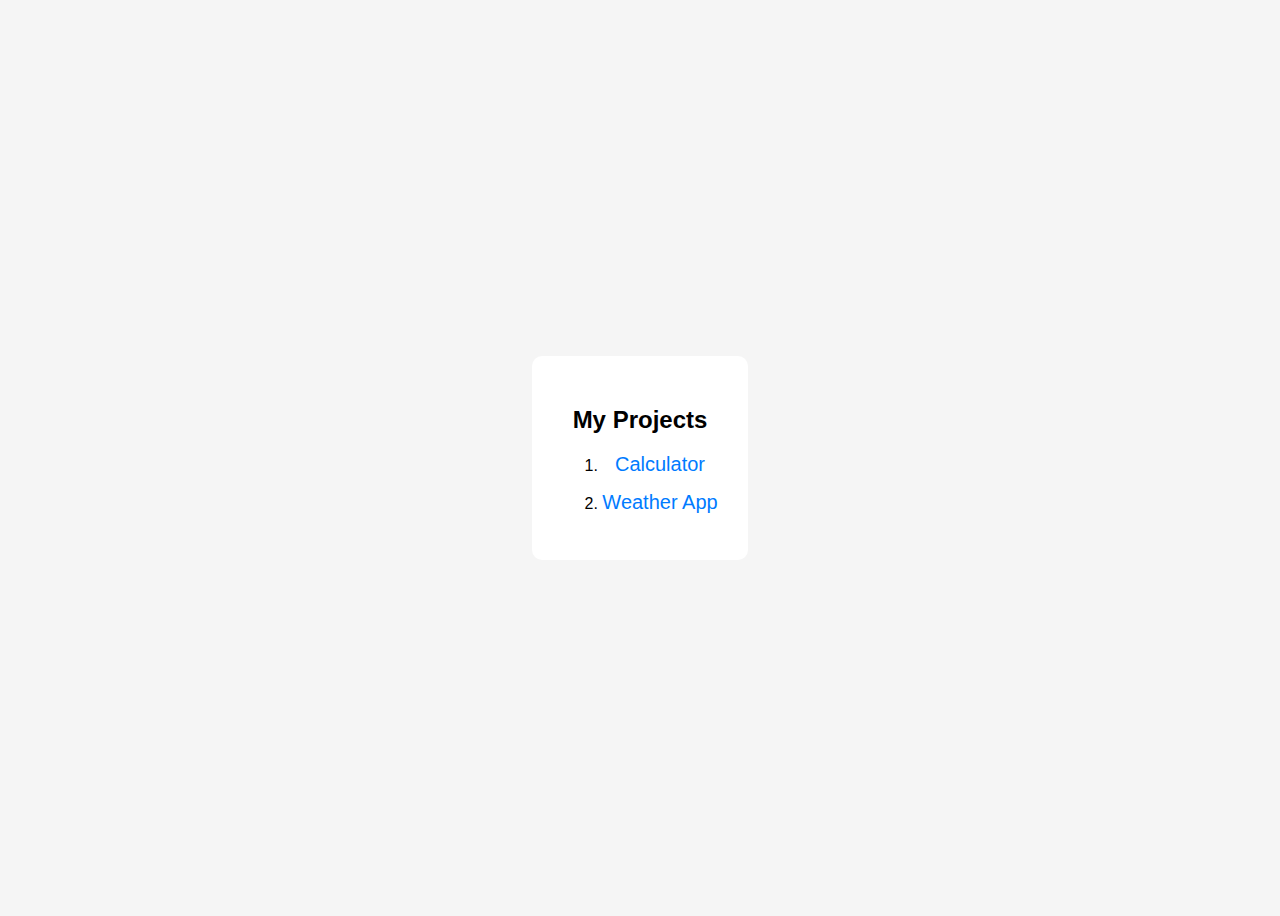
<file: index.html>
<!DOCTYPE html>
<html>
<head>
  <meta charset="UTF-8">
  <title>My Frontend Projects</title>
  <style>
    body {
      font-family: Arial, sans-serif;
      display: flex;
      height: 100vh;
      justify-content: center;
      align-items: center;
      background: #f5f5f5;
    }
    .box {
      background: #fff;
      padding: 30px;
      border-radius: 10px;
      text-align: center;
    }
    a {
      display: block;
      margin: 15px 0;
      font-size: 20px;
      text-decoration: none;
      color: #007bff;
    }
  </style>
</head>
<body>

  <div class="box">
    <h2>My Projects</h2>
    <ol>
        <li><a href="calculater.html">Calculator</a></li>
        <li><a href="weather.html">Weather App</a></li>
    </ol>
    
  </div>

</body>
</html>
</file>
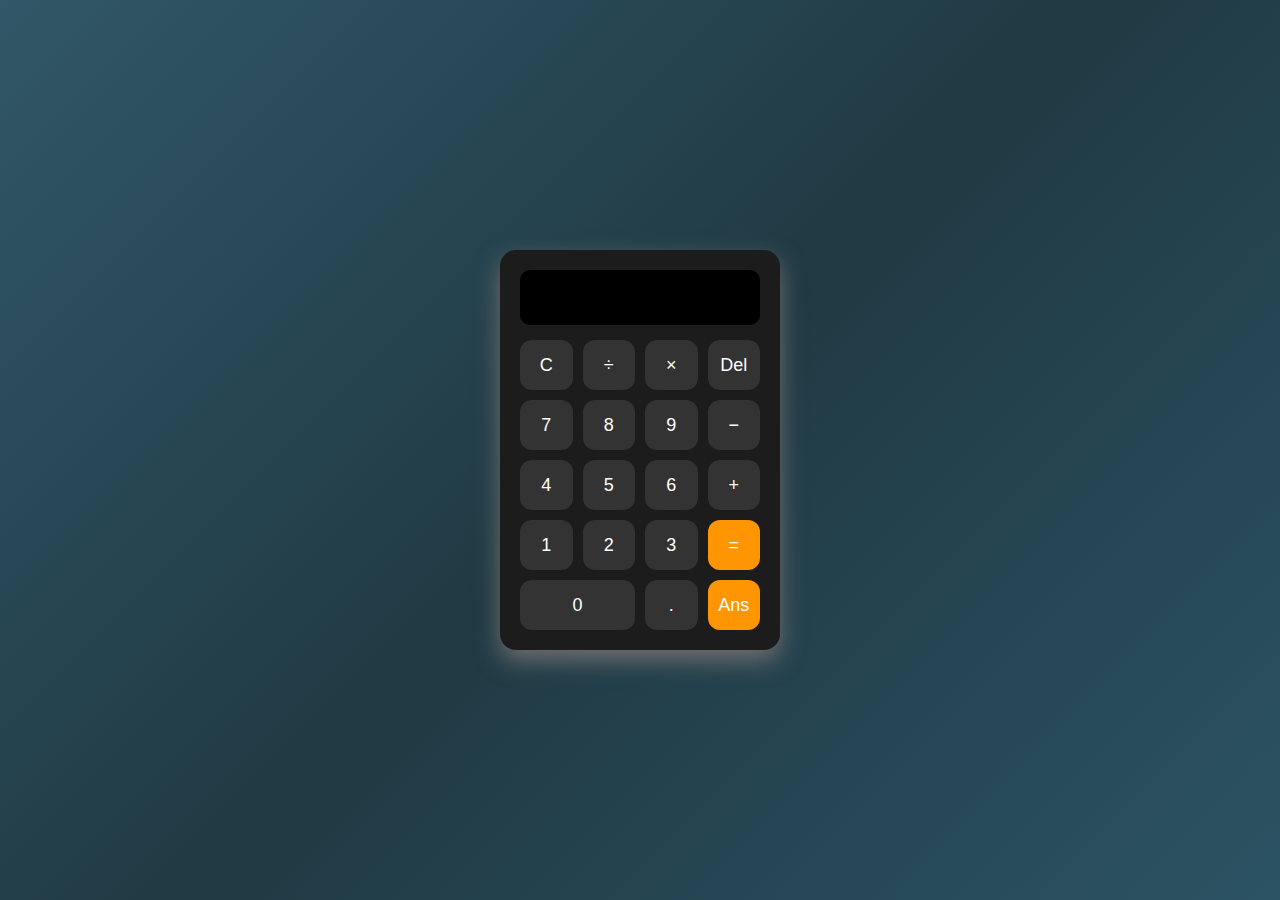
<file: calculator/index.html>
<!DOCTYPE html>
<html lang="en">

<head>
    <meta charset="UTF-8">
    <meta name="viewport" content="width=device-width, initial-scale=1.0">
    <title>Calculator</title>
    <style>
        * {
            padding: 0;
            margin: 0;
            box-sizing: border-box;
        }

        body {
            display: flex;
            justify-content: center;
            align-items: center;
            height: 100vh;
            background: linear-gradient(135deg, #315768, #203a43, #2c5364);
            font-family: Arial, sans-serif;
        }

        .container {
            background: #1c1c1c;
            padding: 20px;  
            border-radius: 16px;
            width: 280px;
            box-shadow: 0 10px 25px rgb(112, 111, 111);
        }

        #result {
            width: 100%;
            height: 55px;
            font-size: 22px;
            text-align: right;
            padding: 10px;
            margin-bottom: 15px;
            border: none;
            border-radius: 10px;
            outline: none;
            background: #000;
            color: rgb(238, 255, 0);
        }

        .btn {
            display: grid;
            grid-template-columns: repeat(4, 1fr);
            gap: 10px;
        }

        button {
            height: 50px;
            font-size: 18px;
            border: none;
            border-radius: 12px;
            cursor: pointer;
            background: #333;
            color: white;
            transition: 0.2s;
        }

        button:hover {
            background: #555;
            box-shadow: 0 1px 6px rgba(174, 167, 167, 0.91);
        }

       

        .equal {
            background: #ff9500;
            color: white;
        }

        .equal:hover {
            background: #f8c675;
        }

        .zero {
            grid-column: span 2;
        }
    </style>

</head>

<body>
    <div class="box">
        <div class="container">
            <input type="text" id="result">
            <div class="btn">
                <button onclick="clearDisplay()">C</button>
                <button onclick="appendValue('/')">÷</button>
                <button onclick="appendValue('*')">×</button>
                <button onclick="deleteLast()">Del</button>

                <button onclick="appendValue('7')">7</button>
                <button onclick="appendValue('8')">8</button>
                <button onclick="appendValue('9')">9</button>
                <button onclick="appendValue('-')">−</button>

                <button onclick="appendValue('4')">4</button>
                <button onclick="appendValue('5')">5</button>
                <button onclick="appendValue('6')">6</button>
                <button onclick="appendValue('+')">+</button>

                <button onclick="appendValue('1')">1</button>
                <button onclick="appendValue('2')">2</button>
                <button onclick="appendValue('3')">3</button>
                <button class="equal" onclick="calculate()">=</button>

                <button onclick="appendValue('0')" class="zero">0</button>
                <button onclick="appendValue('.')">.</button>
                <button class="equal" onclick="calculate()">Ans</button>

            </div>
        </div>
    </div>

    <script>
        const result = document.getElementById("result");

        function appendValue(value) {
            result.value += value
        }

        function calculate() {
            result.value = eval(result.value)
        }

        function clearDisplay() {
            result.value = "";
        }

        function deleteLast() {
            result.value = result.value.slice(0, -1)
        }


    </script>

</body>

</html>
</file>
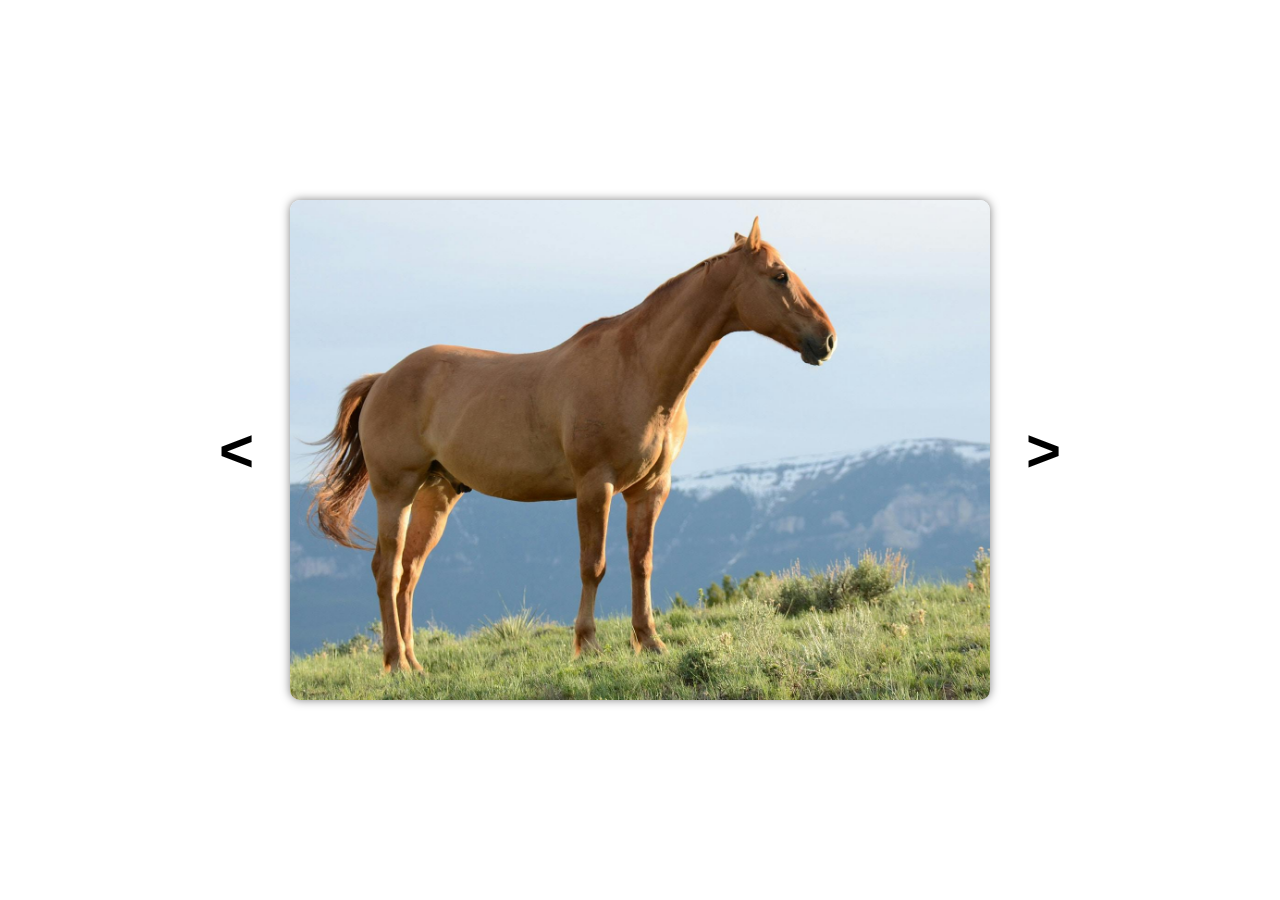
<file: Image Slider/index.html>
<!DOCTYPE html>
<html lang="en">

<head>
    <meta charset="UTF-8">
    <meta name="viewport" content="width=device-width, initial-scale=1.0">
    <title>Image Slider</title>

    <style>
        body {
            margin: 0;
            height: 100vh;
            display: flex;
            justify-content: center;
            align-items: center;
        }

        .container {
            display: flex;
            align-items: center;
            gap: 30px;
        }

        #images {
            height: 500px;
            width: 700px;
            object-fit: cover;
            border-radius: 10px;
                box-shadow: 0 0 10px rgba(0, 0, 0, 0.5);
        }

        button {
            font-size: 60px;
            /* padding: 5px 15px; */
            cursor: pointer;
            border: none;
            border-radius: 8px;
            background-color: transparent;
        }
    </style>
</head>

<body>

    <div class="container">
        <button id="beforeImg"><strong>
                < </strong></button>

        <img id="images" src="" alt="slider image">

        <button id="afterImg"><strong> > </strong></button>
    </div>

    <script>
        const sliderImages = [
            "images/1.jpg",
            "images/2.jpg",
            "images/3.jpg",
            "images/4.jpg",
            "images/5.jpg",
            "images/6.jpg",
            "images/7.jpg",
            "images/8.jpg",
            "images/9.jpg",
            "images/10.jpg"
        ];

        const images = document.getElementById("images");
        const beforeImg = document.getElementById("beforeImg");
        const afterImg = document.getElementById("afterImg");

        let count = 0;

        images.src = sliderImages[count];

        beforeImg.addEventListener("click", () => {
            if (count === 0) {
                count = sliderImages.length - 1;
            } else {
                count--
            }
            images.src = sliderImages[count];
        })

        afterImg.addEventListener("click", () => {
            if (count === sliderImages.length - 1) {
                count = 0;
            } else {
                count++
            }
            images.src = sliderImages[count];
        })

        setInterval(() => {
            count++
            images.src = sliderImages[count]
        }, 5000)
    </script>
</body>

</html>
</file>
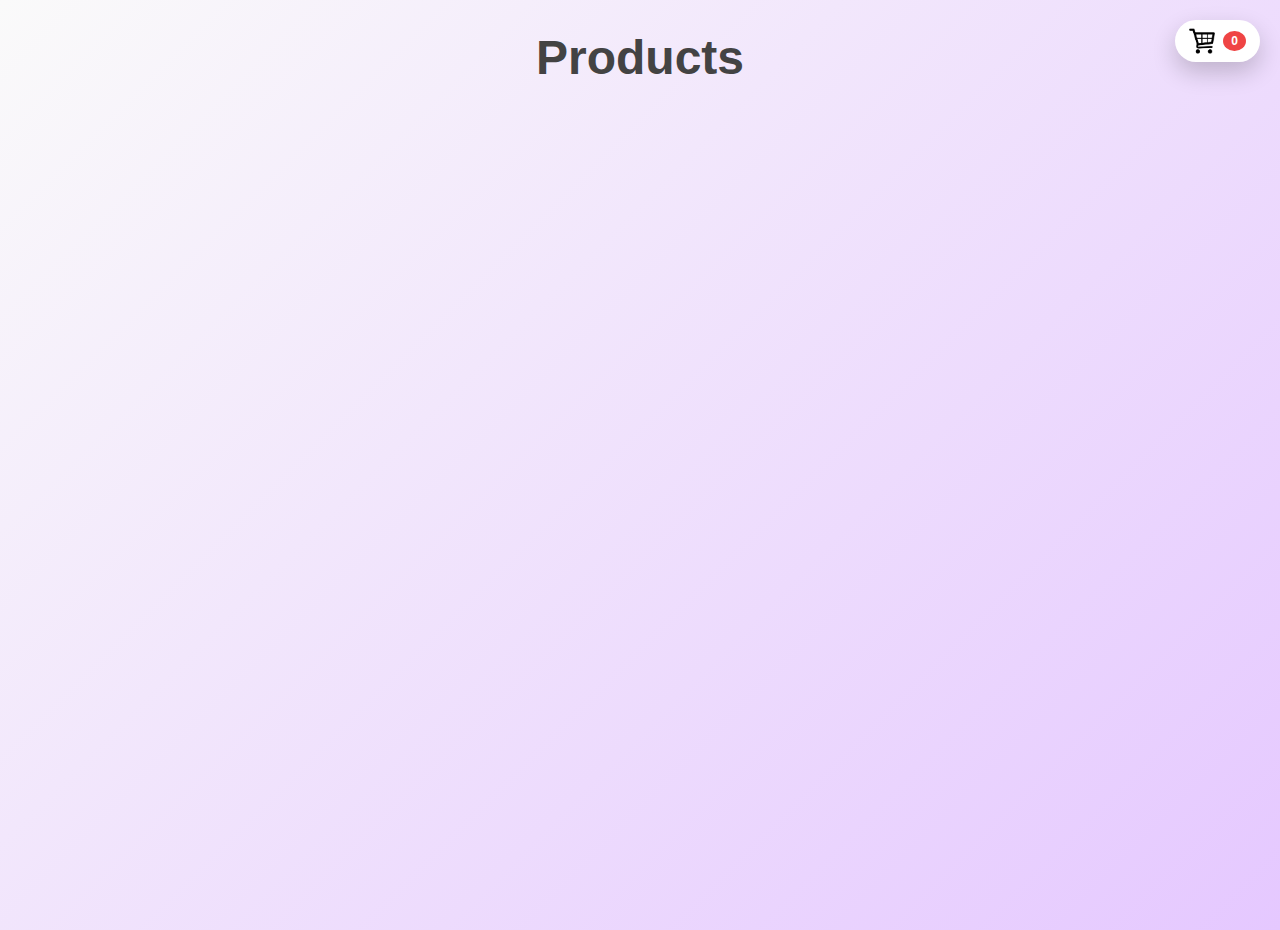
<file: product Card/index.html>
<!DOCTYPE html>
<html lang="en">

<head>
    <meta charset="UTF-8">
    <meta name="viewport" content="width=device-width, initial-scale=1.0">
    <title>Product Cart</title>
    <link rel="stylesheet" href="style.css">
</head>

<body>

    <h1>Products</h1>

    <div id="addcart">
        <img src="images/addCart.png" alt="cart">
        <span id="cartCount">0</span>
        
    </div>

    <div class="container">
        <div id="productDiv"></div>
    </div>

    <script>
        const productDiv = document.getElementById("productDiv");
        const cartCount = document.getElementById("cartCount");
        let count = 0;

        fetch("https://dummyjson.com/products?limit=100")
            .then(res => res.json())
            .then(data => productCart(data.products))
            .catch(err => console.error(err));

        function productCart(products) {
            products.forEach(product => {
                const card = document.createElement("div");
                card.className = "card";

                const img = document.createElement("img");
                img.src = product.thumbnail; // always exists
                img.alt = product.title;

                const title = document.createElement("div");
                title.className = "title";
                title.innerText = product.title;

                const price = document.createElement("h4");
                
                price.innerHTML = `<strong style="color: rgb(61, 61, 61);">Price :</strong>  ₹${Math.round(product.price * 90)}`;

                const addcart = document.createElement("button");
                addcart.innerText = "Add to Cart";

                addcart.addEventListener("click", () => {
                    count++;
                    cartCount.innerText = count;
                });

                card.append(img, title, price, addcart);
                productDiv.appendChild(card);
            });
        }
    </script>

</body>

</html>
</file>
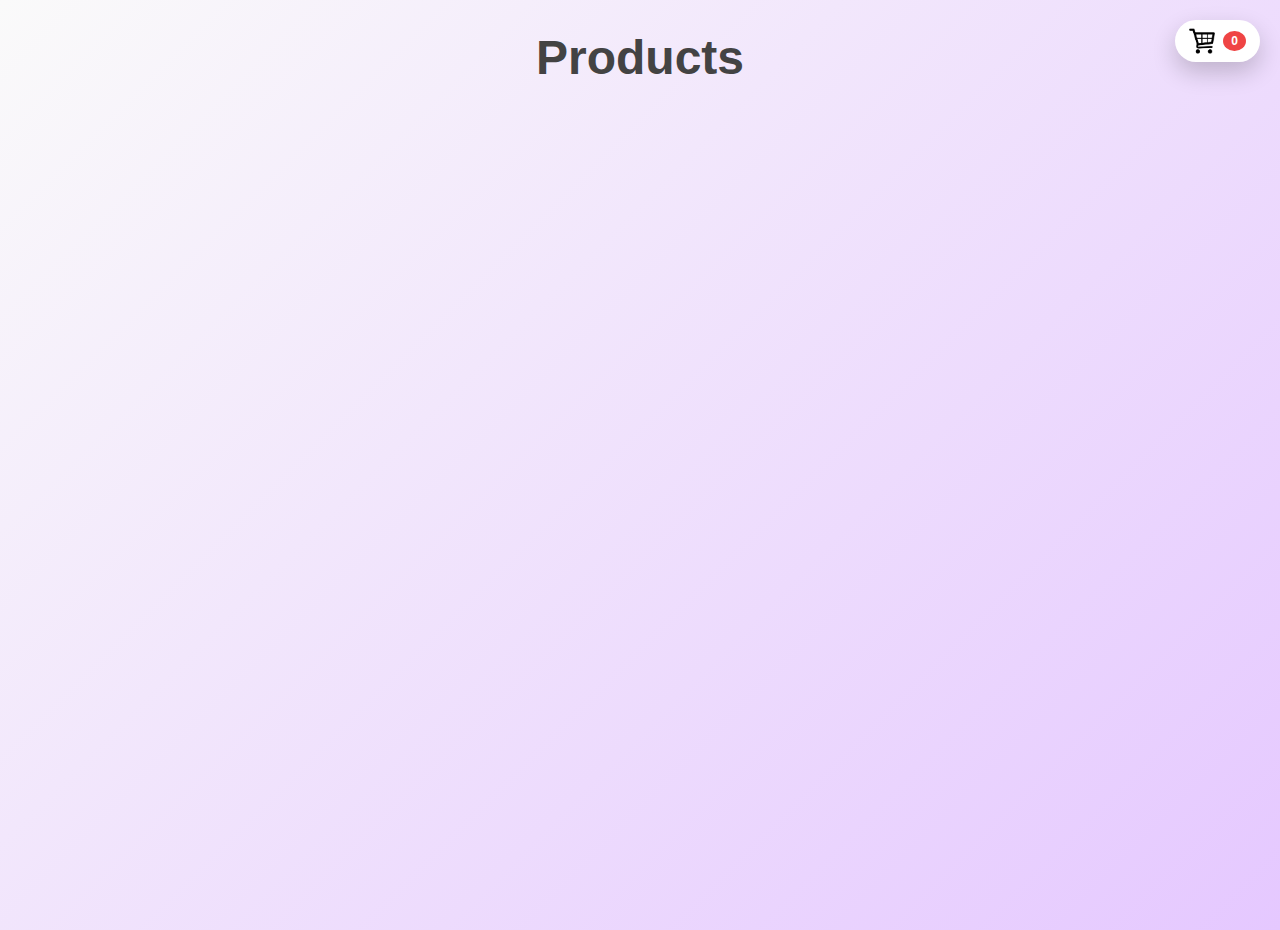
<file: product Cart/index.html>
<!DOCTYPE html>
<html lang="en">

<head>
    <meta charset="UTF-8">
    <meta name="viewport" content="width=device-width, initial-scale=1.0">
    <title>Product Cart</title>
    <link rel="stylesheet" href="style.css">
</head>

<body>

    <h1>Products</h1>

    <div id="addcart">
        <img src="images/addCart.png" alt="cart">
        <span id="cartCount">0</span>
    </div>

    <div class="container">
        <div class="productDiv" id="productDiv"></div>
    </div>

    <script>
        const productDiv = document.getElementById("productDiv");
        const cartCount = document.getElementById("cartCount");
        let count = 0;

        fetch("https://fakestoreapi.com/products")
            .then(res => res.json())
            .then(products => productCart(products));

        function productCart(products) {
            products.forEach(product => {
                const card = document.createElement("div");
                card.className = "card";

                const img = document.createElement("img");
                img.src = product.image;

                const title = document.createElement("div");
                title.className = "title";
                title.innerText = product.title;

                const price = document.createElement("h4");
                price.innerText = `₹${Math.round(product.price * 90)}`;

                const addcart = document.createElement("button");
                addcart.innerText = "Add to Cart";

                addcart.addEventListener("click", () => {
                    count++;
                    cartCount.innerText = count;
                });

                card.append(img, title, price, addcart);
                productDiv.appendChild(card);
            });
        }
    </script>

</body>

</html>
</file>
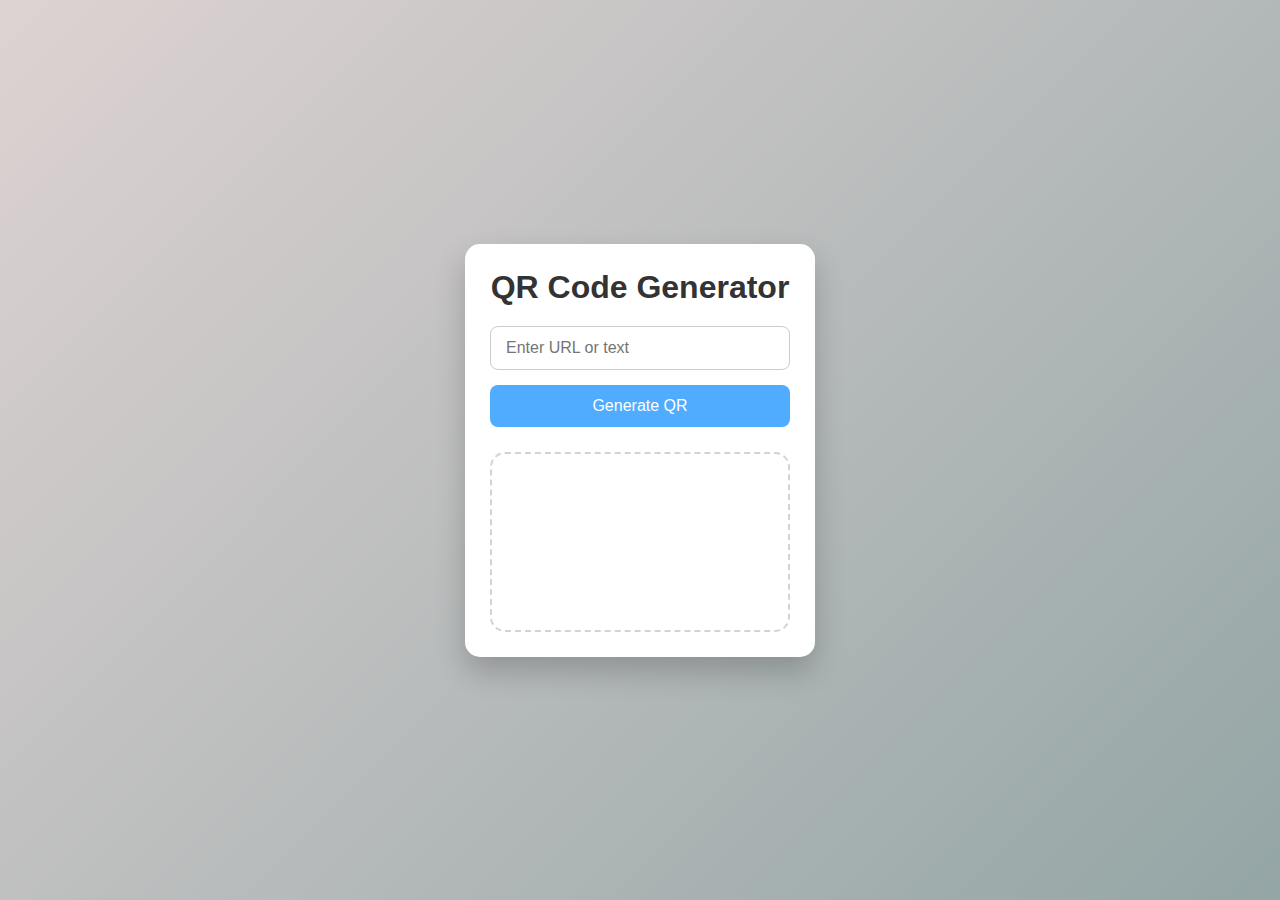
<file: QR_Generator/index.html>
<!DOCTYPE html>
<html lang="en">
<head>
    <meta charset="UTF-8">
    <meta name="viewport" content="width=device-width, initial-scale=1.0">
    <title>QR Generator</title>

    <style>
        * {
            margin: 0;  
            padding: 0;
            box-sizing: border-box;
            font-family: Arial, sans-serif;
        }

        body {
            min-height: 100vh;
            display: flex;
            justify-content: center;
            align-items: center;
            background: linear-gradient(135deg, #ded3d3, #94a5a5);
        }

        .container {
            width: 350px;
            background: #fff;
            padding: 25px;
            border-radius: 15px;
            box-shadow: 0 15px 30px rgba(0, 0, 0, 0.2);
            text-align: center;
        }

        h1 {
            margin-bottom: 20px;
            color: #333;
        }

        input {
            width: 100%;
            padding: 12px 15px;
            font-size: 16px;
            border-radius: 8px;
            border: 1px solid #ccc;
            outline: none;
        }

        input:focus {
            border-color: #4facfe;
        }

        button {
            width: 100%;
            margin-top: 15px;
            padding: 12px;
            font-size: 16px;
            border: none;
            border-radius: 8px;
            background: #4facfe;
            color: #fff;
            cursor: pointer;
            transition: 0.3s;
        }

        button:hover {
            background: #2e9df7;
        }

        #qrBox {
            margin-top: 25px;
            min-height: 180px;
            display: flex;
            align-items: center;
            justify-content: center;
            border: 2px dashed rgb(211, 211, 211);
            border-radius: 15px;
        }

        #qrBox img {
            padding: 10px;
            background: #f9f9f9;
            border-radius: 10px;
            border: 1px solid #ddd;
            margin: 20px 0;
            
        }

        .error {
            color: rgb(255, 59, 59);
            font-size: 14px;
            border-radius: 10px;
            background-color: #fdf2f2;
            padding: 10px;
            box-shadow: 0 0px 8px rgba(255, 191, 191, 0.976);
        }
    </style>
</head>

<body>

    <div class="container">
        <h1>QR Code Generator</h1>
        <input type="text" id="textInput" placeholder="Enter URL or text">
        <button id="btn">Generate QR</button>
        <div id="qrBox"></div>
    </div>

    <script>
        const btn = document.getElementById("btn");
        const qrBox = document.getElementById("qrBox");

        btn.addEventListener("click", () => {
            const userInput = document.getElementById("textInput").value.trim();

            qrBox.innerHTML = "";

            if (userInput === "") {
                const wrong = document.createElement("div");
                wrong.className = "error";
                wrong.innerText = "Please enter a URL or text";
                qrBox.appendChild(wrong);
                return;
            }

            const image = document.createElement("img");
            image.src = `https://api.qrserver.com/v1/create-qr-code/?size=150x150&data=${userInput}`;

            qrBox.appendChild(image);
        });
    </script>

</body>
</html>
</file>
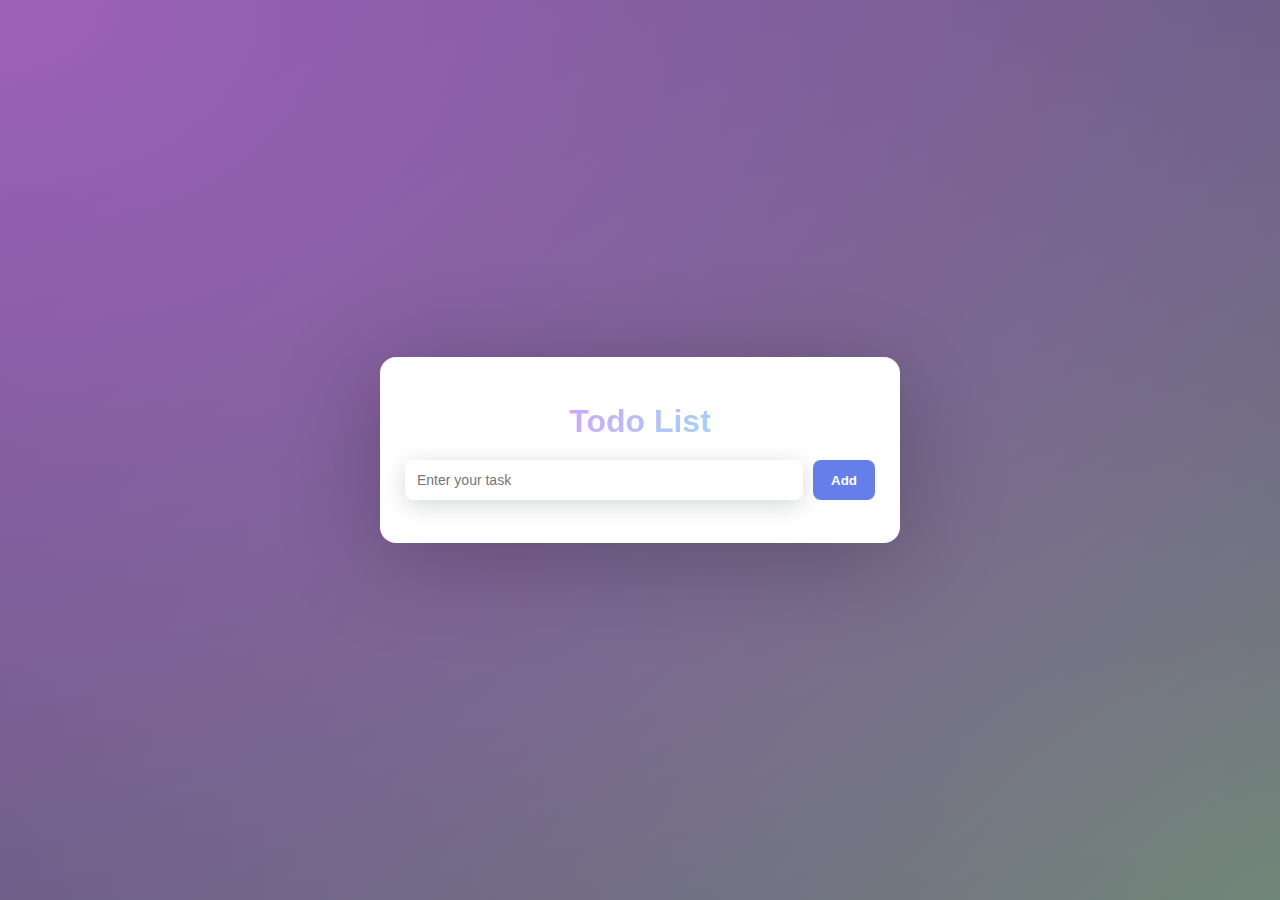
<file: todo/index.html>
<!DOCTYPE html>
<html lang="en">

<head>
  <meta charset="UTF-8" />
  <meta name="viewport" content="width=device-width, initial-scale=1.0" />
  <title>Todo list</title>

  <style>
    * {
      box-sizing: border-box;
    }

    body {
      margin: 0;
      min-height: 100vh;
      font-family: Arial, sans-serif;
      display: flex;
      justify-content: center;
      align-items: center;
      background:
        radial-gradient(at top left, #9d61ba, transparent),
        radial-gradient(at bottom right, #718777, #554f75);
    }

    .todo-box {
      width: 520px;
      background: #ffffff;
      padding: 25px;
      border-radius: 16px;
      box-shadow: 0 14px 100px rgba(0, 0, 0, 0.25);
    }

    h1 {
      font-weight: 1200;
      text-align: center;
      margin-bottom: 20px;
      background: linear-gradient(135deg, #f97aff 0%, #7afff0 100%);
      -webkit-background-clip: text;
      background-clip: text;
      -webkit-text-fill-color: transparent;
    }

    .input-area {
      display: flex;
      gap: 10px;
      margin-bottom: 18px;
    }

    #inputText {
      flex: 1;
      padding: 12px;
      border-radius: 8px;
      border: none;
      font-size: 14px;
      outline: none;
      box-shadow: 0 5px 25px rgb(213, 215, 216);
    }

    #inputText:hover {
      box-shadow: 0 5px 25px rgb(137, 187, 222);
    }

    .add-btn {
      padding: 12px 18px;
      border-radius: 8px;
      border: none;
      background: #667eea;
      color: white;
      font-weight: bold;
      cursor: pointer;
    }

    .add-btn:hover {
      background: #5a6fdc;
      box-shadow: 0 5px 25px rgb(137, 187, 222);
    }

    ul {
      list-style: none;
      padding: 0;
      margin: 0;
    }

    li {
      background: #f3f4f6;
      border-radius: 10px;
      padding: 12px 14px;
      margin-bottom: 10px;
      display: flex;
      align-items: center;
      justify-content: space-between;
      cursor: pointer;
    }

    li:hover {
      background: #f9f0f0;
      box-shadow: 0 5px 20px rgba(0, 0, 0, 0.1);
    }

    li span {
      flex: 1;
      font-size: 15px;
      color: #333;
      word-break: break-word;
    }

    li.done span {
      text-decoration: line-through;
      color: #9ca3af;
    }

    .actions {
      display: flex;
      gap: 8px;
    }

    .actions button {
      border: none;
      border-radius: 6px;
      padding: 6px 10px;
      font-size: 12px;
      cursor: pointer;
    }

    .delete {
      background: rgba(255, 107, 138, 0.12);
      color: #ff6b8a;
    }

    .delete:hover {
      background: #dc2626;
      color: white;
    }
  </style>
</head>

<body>

  <div class="todo-box">
    <h1>Todo List</h1>

    <div class="input-area">
      <input id="inputText" type="text" placeholder="Enter your task" />
      <button class="add-btn" id="btn">Add</button>
    </div>

    <ul id="list"></ul>
  </div>
  <script>
  const inputText = document.getElementById("inputText");
  const btn = document.getElementById("btn");
  const ul = document.getElementById("list");

  let todos = JSON.parse(localStorage.getItem("todos")) || [];

  // save to localStorage
  function saveTodos() {
    localStorage.setItem("todos", JSON.stringify(todos));
  }

  // render todos
  function renderTodos() {
    ul.innerHTML = "";

    todos.forEach((todo, index) => {
      const li = document.createElement("li");
      if (todo.done) li.classList.add("done");

      const span = document.createElement("span");
      span.innerText = todo.text;

      li.addEventListener("click", () => {
        todos[index].done = !todos[index].done;
        saveTodos();
        renderTodos();
      });

      const actions = document.createElement("div");
      actions.className = "actions";

      const delBtn = document.createElement("button");
      delBtn.innerText = "Delete";
      delBtn.className = "delete";

      delBtn.addEventListener("click", () => {
        todos.splice(index, 1);
        saveTodos();
        renderTodos();
      });

      actions.appendChild(delBtn);
      li.appendChild(span);
      li.appendChild(actions);
      ul.appendChild(li);
    });
  }

  // add new todo
  btn.addEventListener("click", () => {
    const value = inputText.value.trim();
    if (value === "") return;

    todos.push({ text: value, done: false });
    saveTodos();
    renderTodos();
    inputText.value = "";
  });

  // load todos on page load
  renderTodos();
</script>



</body>

</html>
</file>
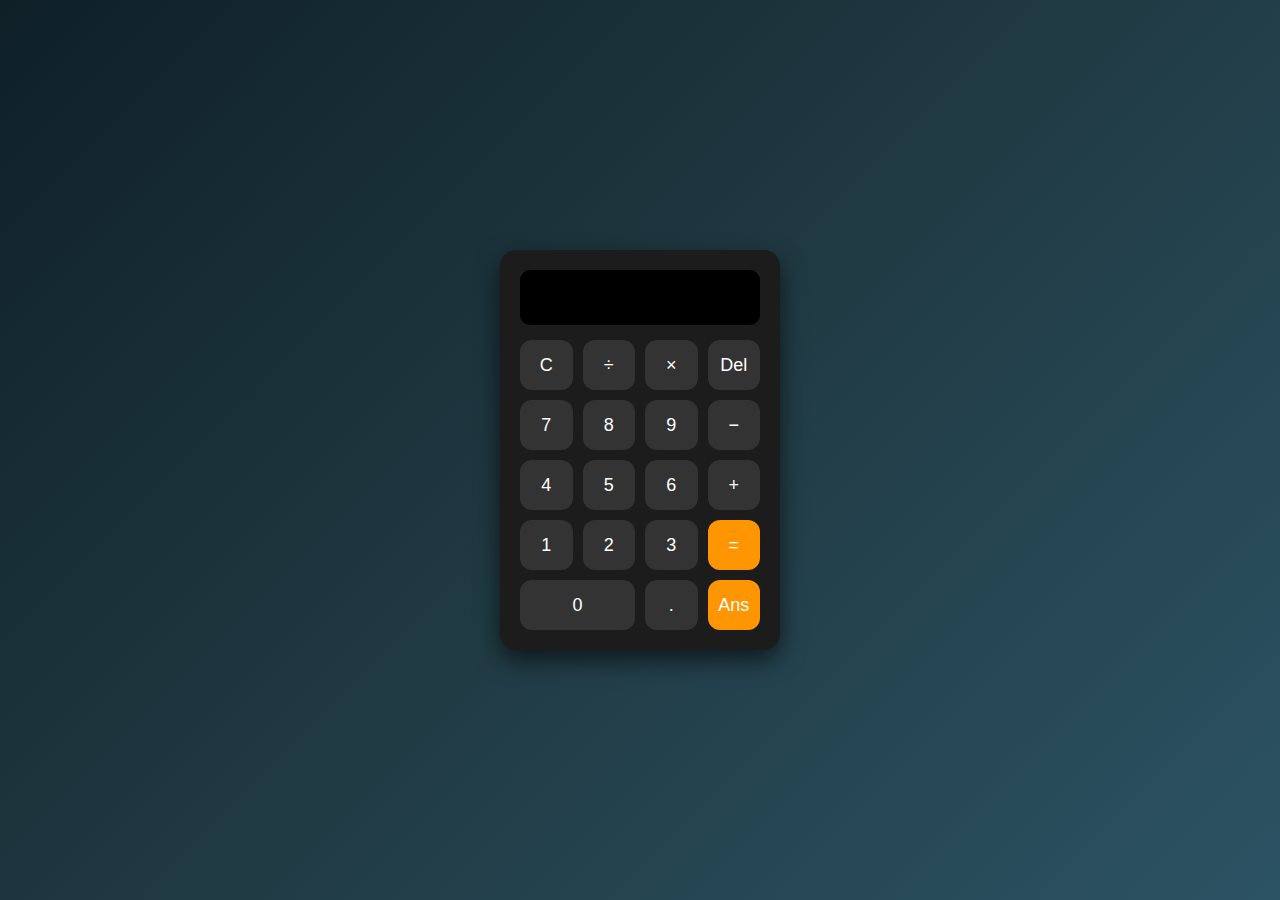
<file: calculater.html>
<!DOCTYPE html>
<html lang="en">

<head>
    <meta charset="UTF-8">
    <meta name="viewport" content="width=device-width, initial-scale=1.0">
    <title>Calculater</title>
    <style>
        * {
            padding: 0;
            margin: 0;
            box-sizing: border-box;
        }

        body {
            display: flex;
            justify-content: center;
            align-items: center;
            height: 100vh;
            background: linear-gradient(135deg, #0f2027, #203a43, #2c5364);
            font-family: Arial, sans-serif;
        }

        .container {
            background: #1c1c1c;
            padding: 20px;
            border-radius: 16px;
            width: 280px;
            box-shadow: 0 10px 25px rgba(0, 0, 0, 0.6);
        }

        #result {
            width: 100%;
            height: 55px;
            font-size: 22px;
            text-align: right;
            padding: 10px;
            margin-bottom: 15px;
            border: none;
            border-radius: 10px;
            outline: none;
            background: #000;
            color: rgb(238, 255, 0);
        }

        .btn {
            display: grid;
            grid-template-columns: repeat(4, 1fr);
            gap: 10px;
        }

        button {
            height: 50px;
            font-size: 18px;
            border: none;
            border-radius: 12px;
            cursor: pointer;
            background: #333;
            color: white;
            transition: 0.2s;
        }

        button:hover {
            background: #555;
            box-shadow: 0 1px 6px rgba(174, 167, 167, 0.91);
        }

       

        .equal {
            background: #ff9500;
            color: white;
        }

        .equal:hover {
            background: #f8c675;
        }

        .zero {
            grid-column: span 2;
        }
    </style>

</head>

<body>
    <div class="box">
        <div class="container">
            <input type="text" id="result">
            <div class="btn">
                <button onclick="clearDisplay()">C</button>
                <button onclick="appendValue('/')">÷</button>
                <button onclick="appendValue('*')">×</button>
                <button onclick="deleteLast()">Del</button>

                <button onclick="appendValue('7')">7</button>
                <button onclick="appendValue('8')">8</button>
                <button onclick="appendValue('9')">9</button>
                <button onclick="appendValue('-')">−</button>

                <button onclick="appendValue('4')">4</button>
                <button onclick="appendValue('5')">5</button>
                <button onclick="appendValue('6')">6</button>
                <button onclick="appendValue('+')">+</button>

                <button onclick="appendValue('1')">1</button>
                <button onclick="appendValue('2')">2</button>
                <button onclick="appendValue('3')">3</button>
                <button class="equal" onclick="calculate()">=</button>

                <button onclick="appendValue('0')" class="zero">0</button>
                <button onclick="appendValue('.')">.</button>
                <button class="equal" onclick="calculate()">Ans</button>

            </div>
        </div>
    </div>

    <script>
        const result = document.getElementById("result");

        function appendValue(value) {
            result.value += value
        }

        function calculate() {
            result.value = eval(result.value)
        }

        function clearDisplay() {
            result.value = "";
        }

        function deleteLast() {
            result.value = result.value.slice(0, -1)
        }


    </script>

</body>

</html>
</file>
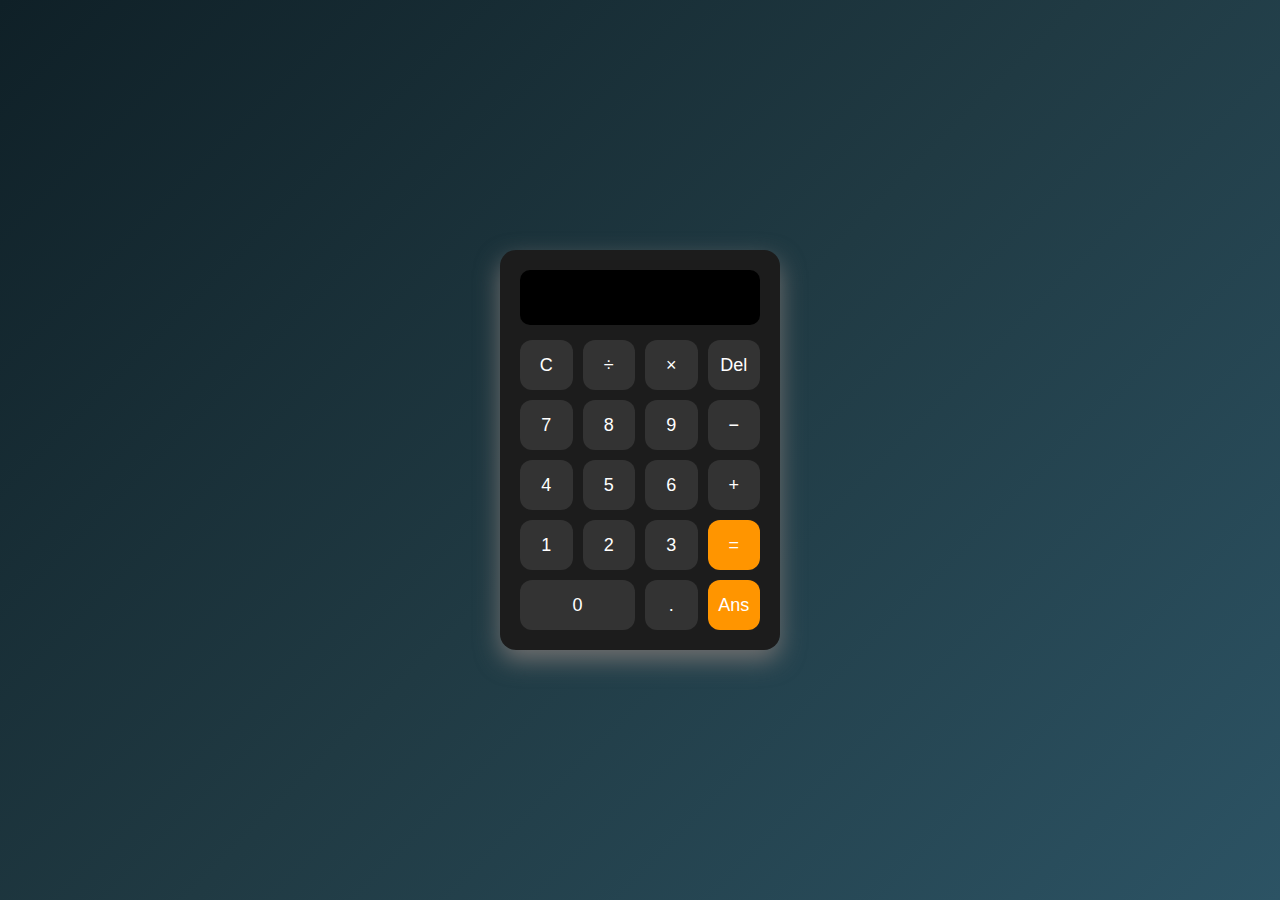
<file: calculator.html>
<!DOCTYPE html>
<html lang="en">

<head>
    <meta charset="UTF-8">
    <meta name="viewport" content="width=device-width, initial-scale=1.0">
    <title>Calculator</title>
    <style>
        * {
            padding: 0;
            margin: 0;
            box-sizing: border-box;
        }

        body {
            display: flex;
            justify-content: center;
            align-items: center;
            height: 100vh;
            background: linear-gradient(135deg, #0f2027, #203a43, #2c5364);
            font-family: Arial, sans-serif;
        }

        .container {
            background: #1c1c1c;
            padding: 20px;  
            border-radius: 16px;
            width: 280px;
            box-shadow: 0 10px 25px rgb(112, 111, 111);
        }

        #result {
            width: 100%;
            height: 55px;
            font-size: 22px;
            text-align: right;
            padding: 10px;
            margin-bottom: 15px;
            border: none;
            border-radius: 10px;
            outline: none;
            background: #000;
            color: rgb(238, 255, 0);
        }

        .btn {
            display: grid;
            grid-template-columns: repeat(4, 1fr);
            gap: 10px;
        }

        button {
            height: 50px;
            font-size: 18px;
            border: none;
            border-radius: 12px;
            cursor: pointer;
            background: #333;
            color: white;
            transition: 0.2s;
        }

        button:hover {
            background: #555;
            box-shadow: 0 1px 6px rgba(174, 167, 167, 0.91);
        }

       

        .equal {
            background: #ff9500;
            color: white;
        }

        .equal:hover {
            background: #f8c675;
        }

        .zero {
            grid-column: span 2;
        }
    </style>

</head>

<body>
    <div class="box">
        <div class="container">
            <input type="text" id="result">
            <div class="btn">
                <button onclick="clearDisplay()">C</button>
                <button onclick="appendValue('/')">÷</button>
                <button onclick="appendValue('*')">×</button>
                <button onclick="deleteLast()">Del</button>

                <button onclick="appendValue('7')">7</button>
                <button onclick="appendValue('8')">8</button>
                <button onclick="appendValue('9')">9</button>
                <button onclick="appendValue('-')">−</button>

                <button onclick="appendValue('4')">4</button>
                <button onclick="appendValue('5')">5</button>
                <button onclick="appendValue('6')">6</button>
                <button onclick="appendValue('+')">+</button>

                <button onclick="appendValue('1')">1</button>
                <button onclick="appendValue('2')">2</button>
                <button onclick="appendValue('3')">3</button>
                <button class="equal" onclick="calculate()">=</button>

                <button onclick="appendValue('0')" class="zero">0</button>
                <button onclick="appendValue('.')">.</button>
                <button class="equal" onclick="calculate()">Ans</button>

            </div>
        </div>
    </div>

    <script>
        const result = document.getElementById("result");

        function appendValue(value) {
            result.value += value
        }

        function calculate() {
            result.value = eval(result.value)
        }

        function clearDisplay() {
            result.value = "";
        }

        function deleteLast() {
            result.value = result.value.slice(0, -1)
        }


    </script>

</body>

</html>
</file>
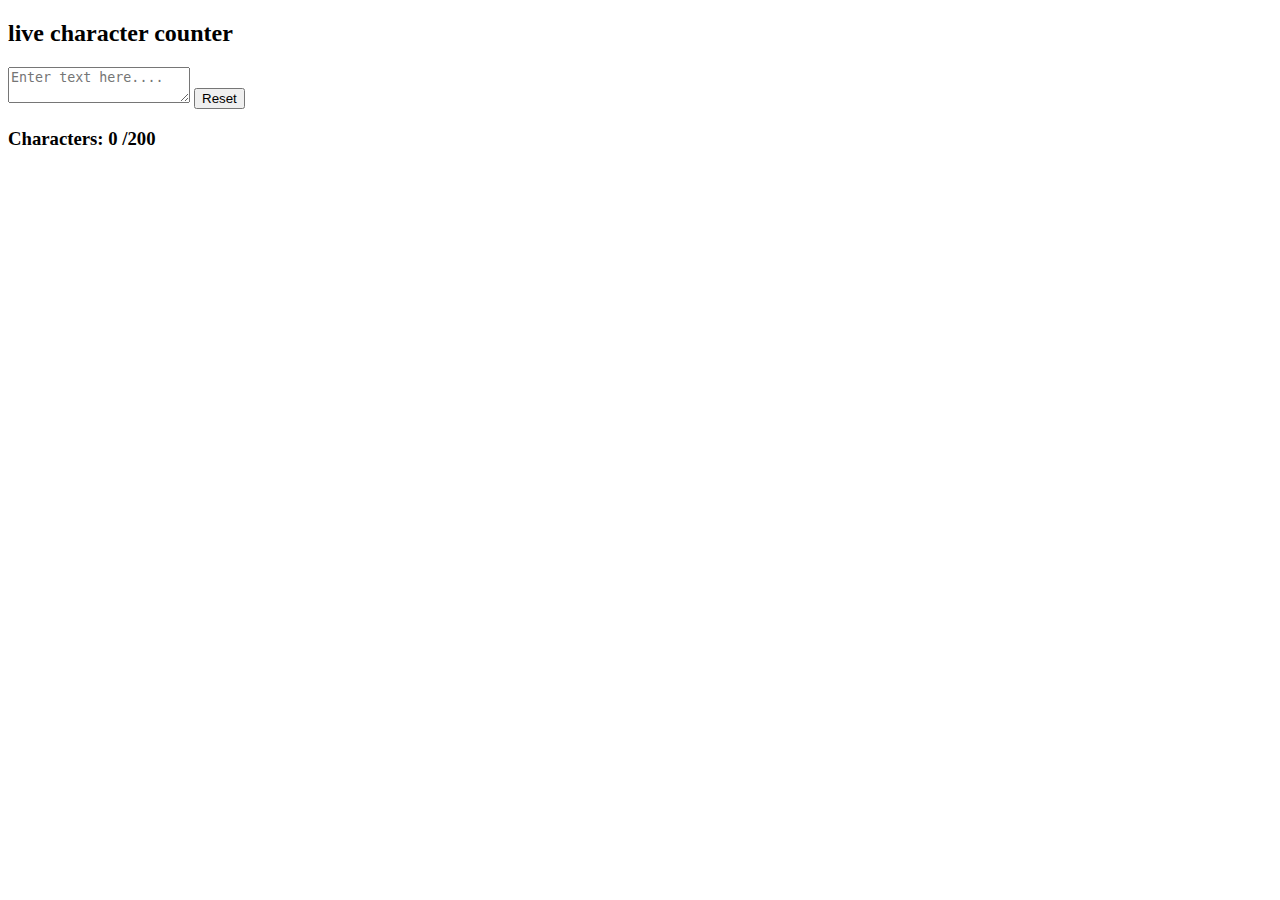
<file: char-counter.html>
<!DOCTYPE html>
<html lang="en">

<head>
   <meta charset="UTF-8">
   <meta name="viewport" content="width=device-width, initial-scale=1.0">
   <title>Document</title>
</head>

<body>

   <div>
      <h2 id="heading">live character counter</h2>
      <textarea name="" id="textBox" placeholder="Enter text here...."></textarea>
      <button id="reset" type="reset">Reset</button>
      <h3>Characters: <span id="result">0</span> /200 </h3>
   </div>

   <script>
      const textBox = document.getElementById("textBox")
      const result = document.getElementById("result")
      const reset = document.getElementById("reset")
      const maxlength = 200;

      textBox.addEventListener("input", () => {
         const currentlength = textBox.value.length;
         result.textContent = currentlength;
         if (currentlength >= maxlength) {
            result.style.color = "red";
         } else {
            result.style.color = "black";
         }
      })

      reset.addEventListener("click", () => {
         textBox.value = "";
         result.textContent = 0;
         result.style.color = black;

      })
   </script>

</body>

</html>
</file>
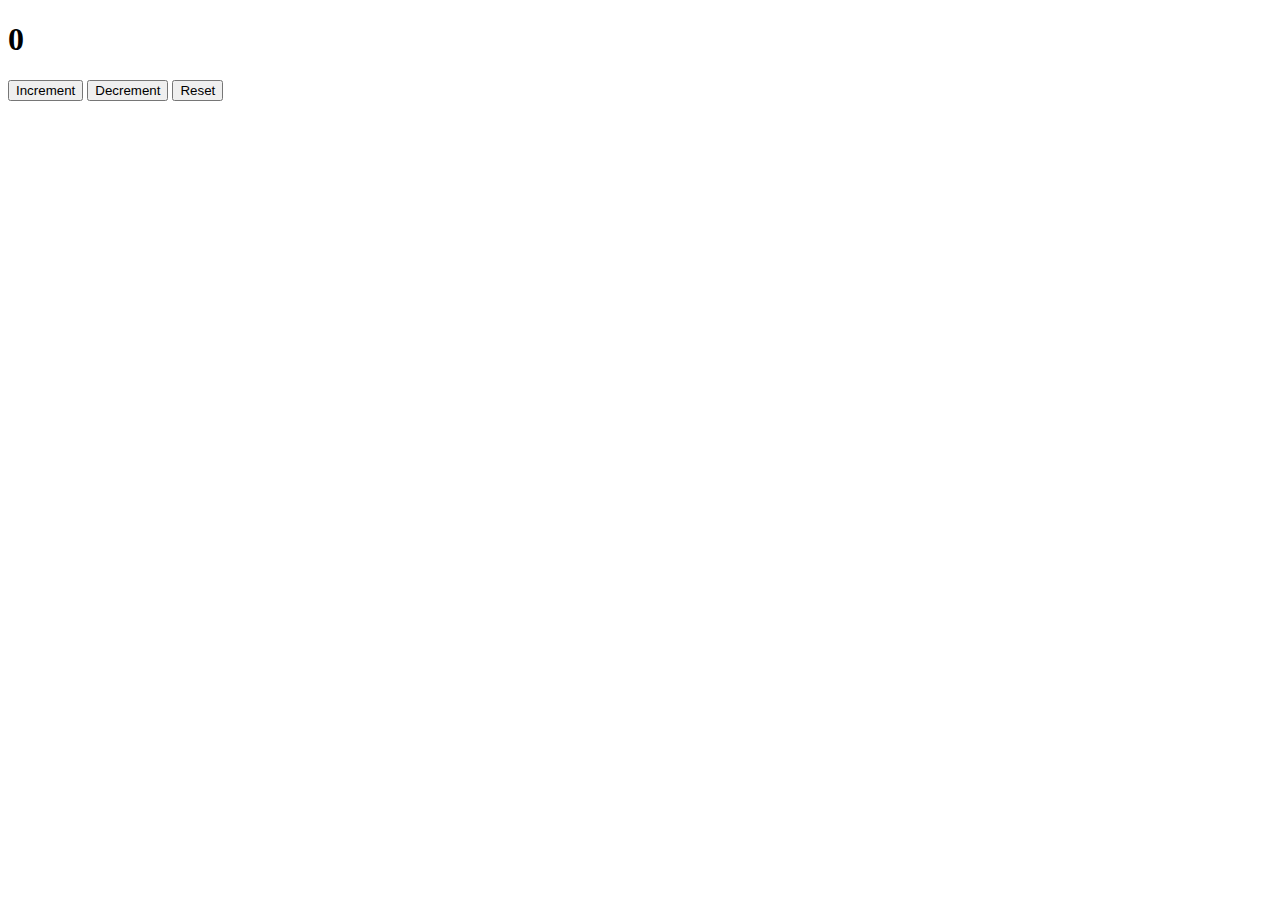
<file: counter.html>
<!DOCTYPE html>
<html lang="en">
<head>
    <meta charset="UTF-8">
    <meta name="viewport" content="width=device-width, initial-scale=1.0">
    <title>counter</title>
</head>
<body>
    <h1 id="display"></h1>
    <button id="increment">Increment</button>
    <button id="decrement">Decrement</button>
    <button id="reset">Reset</button>

    <script>
        const display = document.getElementById("display")
        const increment = document.getElementById("increment")
        const decrement = document.getElementById("decrement")
        const reset = document.getElementById("reset")

        let count = 0;
        display.innerText = count;
        increment.addEventListener("click" , () => {
            count++
            display.innerText = count;
        })
        decrement.addEventListener("click", () => {
            count--
            display.innerText = count;
        })
        reset.addEventListener("click", () => {
            count = 0;
            display.innerText = count;
        })
    </script>
</body>
</html>
</file>
<file: product Card/style.css>
* {
     margin: 0;
     padding: 0;
     box-sizing: border-box;
 }

 body {
     font-family: "Segoe UI", sans-serif;
     background: linear-gradient(135deg, #fafafa, #e5c8ff);
     min-height: 100vh;
 }

 h1 {
     text-align: center;
     font-size: 48px;
     margin: 30px 0;
     color: #434343;
 }


 #addcart {
     position: fixed;
     top: 20px;
     right: 20px;
     display: flex;
     align-items: center;
     gap: 8px;
     background: white;
     padding: 8px 14px;
     border-radius: 30px;
     box-shadow: 0 10px 25px rgba(0, 0, 0, 0.2);
     cursor: pointer;
 }

 #addcart img {
     width: 26px;
 }

 #cartCount {
     background: #ef4444;
     color: white;
     font-size: 12px;
     font-weight: bold;
     padding: 3px 8px;
     border-radius: 50%;
 }

 .container {
     max-width: 1300px;
     margin: auto;
     padding: 0 30px;
 }

 #productDiv {
     display: grid;
     grid-template-columns: repeat(auto-fill, minmax(220px, 1fr));
     gap: 20px;
     margin-bottom: 40px;
     /* border: 1px solid black; */
 }

 .card {
     background: rgba(255, 255, 255, 0.95);
     border-radius: 10px;
     padding: 16px;
     box-shadow: 0 15px 35px rgba(0, 0, 0, 0.15);
     display: flex;
     flex-direction: column;
     transition: 0.5s;
     align-items: center;
 }

 .card:hover {
     transform: translateY(-10px) scale(1);
 }

 .card img {
     height: 160px;
     object-fit: contain;
     margin-bottom: 12px;
     box-shadow: 0 10px 25px rgb(235, 235, 235);
 }

 .title {
     align-items: center;
     font-size: 14px;
     font-weight: 600;
     color: #111827;
     height: 36px;
     overflow: hidden;
     margin-bottom: 6px;
     text-align: center;
     justify-content: center;

 }

 .card h4 {
     color: #2a85e1;
     margin-bottom: 12px;
     font-size: 16px;
     align-self: flex-start;
     margin: 8px 0;
     font-weight: bold;
 }

 .card button {
     width: fit-content;
     justify-content: center;
     align-items: center;
     margin-top: auto;
     border: none;
     padding: 10px;
     border-radius: 12px;
     font-weight: bold;
     color: rgb(255, 255, 255);
     background: linear-gradient(135deg, #8347b8, #8985dc);
     cursor: pointer;
     transition: 0.3s;
 }

 .card button:hover {
     background: linear-gradient(135deg, #8985dc, #8347b8);
     transform: scale(1.05);
 }
</file>
<file: product Cart/style.css>
* {
     margin: 0;
     padding: 0;
     box-sizing: border-box;
 }

 body {
     font-family: "Segoe UI", sans-serif;
     background: linear-gradient(135deg, #fafafa, #e5c8ff);
     min-height: 100vh;
 }

 h1 {
     text-align: center;
     font-size: 48px;
     margin: 30px 0;
     color: #434343;
 }


 #addcart {
     position: fixed;
     top: 20px;
     right: 20px;
     display: flex;
     align-items: center;
     gap: 8px;
     background: white;
     padding: 8px 14px;
     border-radius: 30px;
     box-shadow: 0 10px 25px rgba(0, 0, 0, 0.2);
     cursor: pointer;
 }

 #addcart img {
     width: 26px;
 }

 #cartCount {
     background: #ef4444;
     color: white;
     font-size: 12px;
     font-weight: bold;
     padding: 3px 8px;
     border-radius: 50%;
 }

 .container {
     max-width: 1300px;
     margin: auto;
     padding: 0 30px;
 }

 #productDiv {
     display: grid;
     grid-template-columns: repeat(auto-fill, minmax(220px, 1fr));
     gap: 20px;
     margin-bottom: 40px;
     /* border: 1px solid black; */
 }

 .card {
     background: rgba(255, 255, 255, 0.95);
     border-radius: 10px;
     padding: 16px;
     box-shadow: 0 15px 35px rgba(0, 0, 0, 0.15);
     display: flex;
     flex-direction: column;
     transition: 0.5s;
     align-items: center;
 }

 .card:hover {
     transform: translateY(-10px) scale(1);
 }

 .card img {
     height: 160px;
     object-fit: contain;
     margin-bottom: 12px;
     box-shadow: 0 10px 25px rgb(235, 235, 235);
 }

 .title {
     align-items: center;
     font-size: 14px;
     font-weight: 600;
     color: #111827;
     height: 36px;
     overflow: hidden;
     margin-bottom: 6px;
     text-align: center;
     justify-content: center;

 }

 .card h4 {
     color: #2a85e1;
     margin-bottom: 12px;
     font-size: 16px;
     align-self: flex-start;
     margin: 8px 0;
     font-weight: bold;
 }

 .card button {
     width: fit-content;
     justify-content: center;
     align-items: center;
     margin-top: auto;
     border: none;
     padding: 10px;
     border-radius: 12px;
     font-weight: bold;
     color: rgb(255, 255, 255);
     background: linear-gradient(135deg, #8347b8, #8985dc);
     cursor: pointer;
     transition: 0.3s;
 }

 .card button:hover {
     background: linear-gradient(135deg, #8985dc, #8347b8);
     transform: scale(1.05);
 }
</file>
